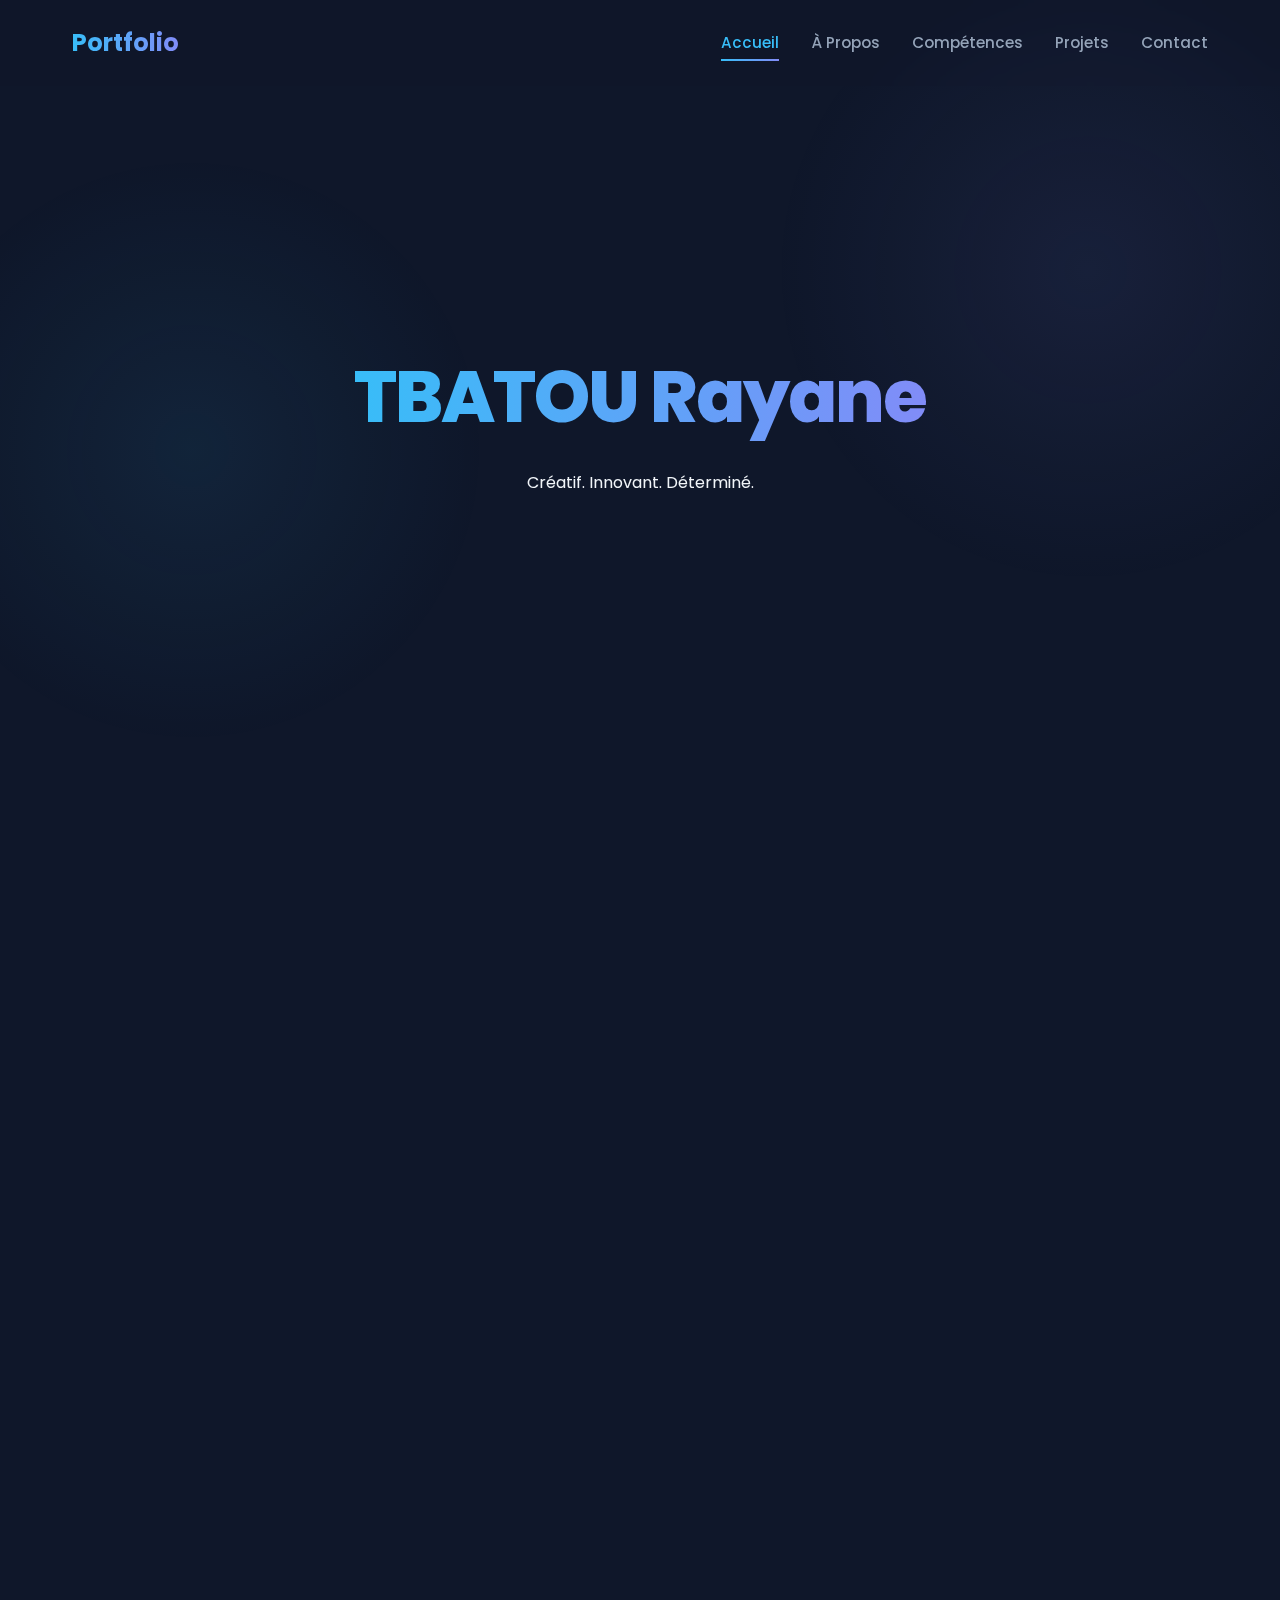
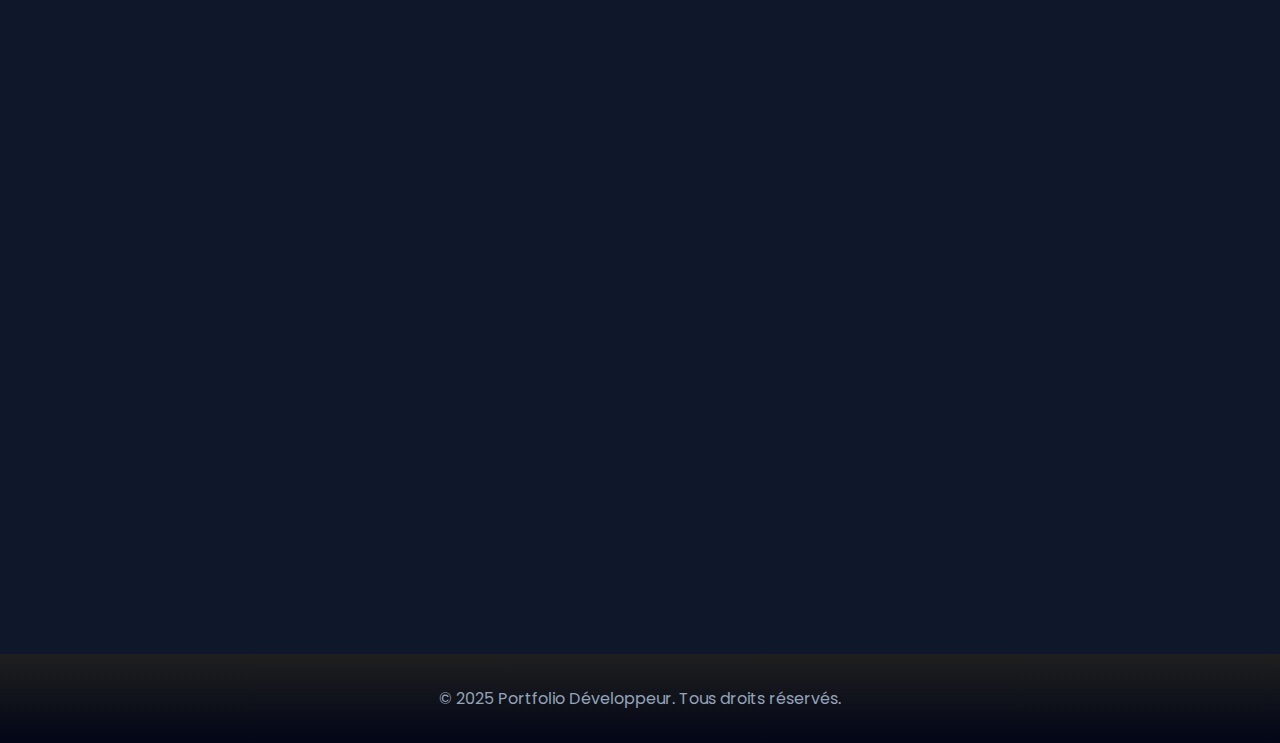
<file: index.html>
<!DOCTYPE html>
<html lang="fr">
<head>
    <meta charset="UTF-8">
    <meta name="viewport" content="width=device-width, initial-scale=1.0">
    <meta name="description" content="Portfolio de TBATOU Rayane - Développeur passionné par la création de solutions innovantes">
    <title>Portfolio | TBATOU Rayane</title>
    <link rel="stylesheet" href="styles.css">
    <link rel="stylesheet" href="styles/popup.css">
    <link rel="stylesheet" href="https://cdnjs.cloudflare.com/ajax/libs/font-awesome/6.0.0/css/all.min.css" integrity="sha512-9usAa10IRO0HhonpyAIVpjrylPvoDwiPUiKdWk5t3PyolY1cOd4DSE0Ga+ri4AuTroPR5aQvXU9xC6qOPnzFeg==" crossorigin="anonymous" referrerpolicy="no-referrer">
    <link rel="preconnect" href="https://fonts.googleapis.com">
    <link rel="preconnect" href="https://fonts.gstatic.com" crossorigin>
    <link href="https://fonts.googleapis.com/css2?family=Poppins:wght@300;400;500;600;700&display=swap" rel="stylesheet">
</head>
<body>
    <nav>
        <div class="navigation">
            <div class="logo">
                <a href="#" class="lien-nav">Portfolio</a>
            </div>
            <ul class="menu-navigation">
                <li><a href="#accueil" class="lien-nav">Accueil</a></li>
                <li><a href="#apropos" class="lien-nav">À Propos</a></li>
                <li><a href="#competences" class="lien-nav">Compétences</a></li>
                <li><a href="#projets" class="lien-nav">Projets</a></li>
                <li><a href="#contact" class="lien-nav">Contact</a></li>
            </ul>
        </div>
    </nav>

    <section id="accueil" class="banniere">
        <div class="contenu-banniere">
            <h1>TBATOU Rayane</h1>
            <p>Créatif. Innovant. Déterminé.</p>
            <a href="#contact" class="bouton-contact">Me Contacter</a>
        </div>
    </section>

    <section id="apropos" class="section">
        <h2>À Propos de Moi</h2>
        <div class="contenu-apropos">
            <div class="texte-apropos">
            </div>
            <!-- Présentation synthétique de l'étudiant -->
            <div class="presentation-card" id="presentation" aria-labelledby="presentation-title">
                <div class="avatar" aria-hidden="true">RT</div>
                <div class="presentation-content">
                    <h3 id="presentation-title">Présentation synthétique</h3>
                    <p><strong>Nom :</strong> TBATOU</p>
                    <p><strong>Prénom :</strong> Rayane</p>
                    <p><strong>Métier visé :</strong> Développeur Web</p>
                    <p><strong>Diplômes :</strong> BAC Technologique spécialités STI2D opions SIN</p>
                    <p class="presentation-bio">Étudiant en développement, je me passionne pour la création d'interfaces soignées et d'architectures efficaces. J'aime apprendre de nouvelles technologies et travailler en équipe sur des projets réels.</p>
                </div>
            </div>
        </div>
    </section>

    <section id="competences" class="section">
    <h2>Compétences</h2>
    <div class="grille-competences">
        <div class="carte-competence">
            <i class="fab fa-html5" style="color:#E34F26; font-size: 3em;"></i>
            <h3>HTML5</h3>
            <p>Structuration de pages web</p>
        </div>
        <div class="carte-competence">
            <i class="fab fa-css3-alt" style="color:#1572B6; font-size: 3em;"></i>
            <h3>CSS3</h3>
            <p>Stylisation et animations</p>
        </div>
        <div class="carte-competence">
            <i class="fab fa-js" style="color:#F7DF1E; font-size: 3em;"></i>
            <h3>JavaScript</h3>
            <p>Interactivité et logique front-end</p>
        </div>
        <div class="carte-competence">
            <i class="fab fa-python" style="color:#3776AB; font-size: 3em;"></i>
            <h3>Python</h3>
            <p>Développement back-end & scripts</p>
        </div>
        <div class="carte-competence">
            <i class="fas fa-database" style="color:#003B57; font-size: 3em;"></i>
            <h3>SQL</h3>
            <p>Gestion de bases de données</p>
        </div>
        <div class="carte-competence">
            <i class="fab fa-java" style="color:#EA2D2E; font-size: 3em;"></i>
            <h3>Java</h3>
            <p>Programmation orientée objet</p>
        </div>
    </div>
</section>

    <section id="projets" class="section">
        <h2>Mes Projets</h2>
        <div class="grille-projets">
            <!-- Projet Principal - Safe Race -->
            <div class="carte-projet principal">
                <div class="badge-principal">Projet Principal</div>
                <div class="projet-contenu">
                    <h3>Safe Race</h3>
                    <p class="projet-resume">
                        Application de gestion complète pour l’organisation et la sécurité des Grands Prix. 
                        Gestion des plannings, équipes, logistique et analyse des performances.
                    </p>
                    <div class="projet-tags">
                    <span class="tag">Java</span>
                        <span class="tag">JavaFX</span>
                        <span class="tag">SQL</span>
                    </div>
                    <div class="projet-actions">
                        <a href="#popup-saferace" class="lien-projet">Voir le projet</a>
                    </div>
                </div>
            </div>
            <!-- Nouveau projet - Adaptation Econocom -->
            <div class="carte-projet principal">
                <div class="projet-contenu">
                    <h3>Econocom (adaptation pour élèves de 3ème)</h3>
                    <p class="projet-resume">Reprise et adaptation d'un site web d'une ESN (Econocom) pour le rendre accessible et pertinent pour des élèves de 3ème en recherche de stage : simplification du contenu, parcours de découverte et ressources pour candidatures.</p>
                    <div class="projet-tags">
                        <span class="tag">HTML</span>
                        <span class="tag">CSS</span>
                    </div>
                    <div class="projet-actions">
                        <a href="#popup-econocom" class="lien-projet">Voir le projet</a>
                    </div>
                </div>
            </div>
        </div>
    </section>

    <section id="contact" class="section">
        <h2>Contact</h2>
        <div class="contenu-contact">
            <div class="contact-info">
                <div class="liens-sociaux">
                    <a href="https://github.com/Rayou-24" class="lien-social" target="_blank" rel="noopener noreferrer">
                        <i class="fab fa-github"></i>
                    </a>
                    <a href="https://fr.linkedin.com/in/rayane-tbatou" class="lien-social" target="_blank" rel="noopener noreferrer">
                        <i class="fab fa-linkedin"></i>
                    </a>
                    <a href="mailto:rayane.tbatou01@gmail.com" class="lien-social">
                        <i class="fas fa-envelope"></i>
                    </a>
                </div>
            </div>
        </div>
    </section>

    <footer>
        <p>&copy; 2025 Portfolio Développeur. Tous droits réservés.</p>
    </footer>
    <!-- Popup pour afficher les détails du projet (sans JavaScript) -->
    <div id="popup-saferace" class="popup">
        <div class="popup-content">
            <div class="popup-header">
                <h2>Safe Race</h2>
                <a href="#" class="popup-close">&times;</a>
            </div>
            <div class="popup-body">
                <div class="projet-detail">
                    <p class="projet-soustitre">Solution complète pour l'organisation des Grands Prix</p>
                    
                    <div class="projet-info">
                        <div class="projet-description">
                            <h2>Description du Projet</h2>
                            <p>Safe Race est une application dédiée à la gestion complète des Grands Prix. Conçue pour les organisateurs d'événements, les équipes et les bénévoles, cette solution permet de coordonner tous les aspects d'un week-end de Grand Prix, de la logistique à la communication en temps réel.</p>
                        </div>

                        <div class="projet-objectifs">
                            <h2>Objectifs Principaux</h2>
                            <ul>
                                <li>Automatiser la gestion des plannings et des ressources</li>
                                <li>Faciliter la communication entre les différents acteurs</li>
                                <li>Fournir des outils d'analyse des performances</li>
                                <li>Améliorer l'expérience des spectateurs et des équipes</li>
                            </ul>
                        </div>

                        <div class="projet-fonctionnalites">
                            <h2>Fonctionnalités Clés</h2>
                            <div class="fonctionnalite-grille">
                                <div class="fonctionnalite">
                                    <i class="fas fa-calendar-alt"></i>
                                    <h3>Gestion des Événements</h3>
                                    <p>Planification détaillée de tous les événements du week-end de course.</p>
                                </div>
                                <div class="fonctionnalite">
                                    <i class="fas fa-users"></i>
                                    <h3>Gestion des Équipes</h3>
                                    <p>Suivi des équipes, pilotes et personnels techniques.</p>
                                </div>
                                <div class="fonctionnalite">
                                    <i class="fas fa-map-marked-alt"></i>
                                    <h3>Logistique</h3>
                                    <p>Gestion des stands, des zones techniques et des accréditations.</p>
                                </div>
                                <div class="fonctionnalite">
                                    <i class="fas fa-tv"></i>
                                    <h3>Médias</h3>
                                    <p>Diffusion d'informations en temps réel et gestion des médias.</p>
                                </div>
                            </div>
                        </div>

                        <div class="projet-technologies">
                            <h2>Technologies Utilisées</h2>
                            <div class="technologies-list">
                                <div class="technologie">
                                    <i class="fab fa-java"></i>
                                    <span>Java 17</span>
                                </div>
                                <div class="technologie">
                                    <i class="fas fa-window-maximize"></i>
                                    <span>JavaFX</span>
                                </div>
                                <div class="technologie">
                                    <i class="fas fa-database"></i>
                                    <span>PostgreSQL</span>
                                </div>
                                <div class="technologie">
                                    <i class="fas fa-sitemap"></i>
                                    <span>Architecture MVC</span>
                                </div>
                            </div>
                        </div>
                    </div>
                </div>
            </div>
        </div>
    </div>

    <!-- Popup pour Econocom -->
    <div id="popup-econocom" class="popup">
        <div class="popup-content">
            <div class="popup-header">
                <h2>Econocom — Adaptation pour élèves de 3ème</h2>
                <a href="#" class="popup-close">&times;</a>
            </div>
            <div class="popup-body">
                <div class="projet-detail">
                    <p class="projet-soustitre">Reprise et simplification d'un site ESN pour jeunes en recherche de stage</p>
                    <div class="projet-info">
                        <div class="projet-description">
                            <h2>Description du Projet</h2>
                            <p>J'ai repris le site d'Econocom pour en faire une version pédagogique destinée aux élèves de 3ème. L'objectif était de simplifier le contenu, améliorer la navigation et fournir des ressources claires pour aider les collégiens à comprendre les métiers et postuler pour un stage.</p>
                        </div>

                        <div class="projet-objectifs">
                            <h2>Objectifs Principaux</h2>
                            <ul>
                                <li>Simplifier le contenu pour un public scolaire</li>
                                <li>Améliorer l'accessibilité et la lisibilité</li>
                                <li>Ajouter des parcours et ressources pour candidatures</li>
                                <li>Conserver l'identité visuelle d'Econocom tout en adaptant le ton</li>
                            </ul>
                        </div>

                        <div class="projet-fonctionnalites">
                            <h2>Rôle et Réalisations</h2>
                            <div class="fonctionnalite-grille">
                                <div class="fonctionnalite">
                                    <i class="fas fa-edit"></i>
                                    <h3>Refonte du contenu</h3>
                                    <p>Simplification des textes et création de fiches métiers adaptées aux collégiens.</p>
                                </div>
                                <div class="fonctionnalite">
                                    <i class="fas fa-universal-access"></i>
                                    <h3>Accessibilité</h3>
                                    <p>Amélioration du contraste, taille de police et navigation au clavier.</p>
                                </div>
                                <div class="fonctionnalite">
                                    <i class="fas fa-user-friends"></i>
                                    <h3>Parcours pédagogique</h3>
                                    <p>Mise en place d'un parcours « Trouver un stage » avec conseils et modèles de mails.</p>
                                </div>
                            </div>
                        </div>

                        <div class="projet-technologies">
                            <h2>Technologies Utilisées</h2>
                            <div class="technologies-list">
                                <div class="technologie">
                                    <i class="fab fa-html5"></i>
                                    <span>HTML5</span>
                                </div>
                                <div class="technologie">
                                    <i class="fab fa-css3-alt"></i>
                                    <span>CSS3</span>
                                </div>
                            </div>
                        </div>
                    </div>
                </div>
            </div>
        </div>
    </div>

    <!-- Scripts JavaScript -->
    <script src="js/animations.js"></script>
</body>
</html>
</file>
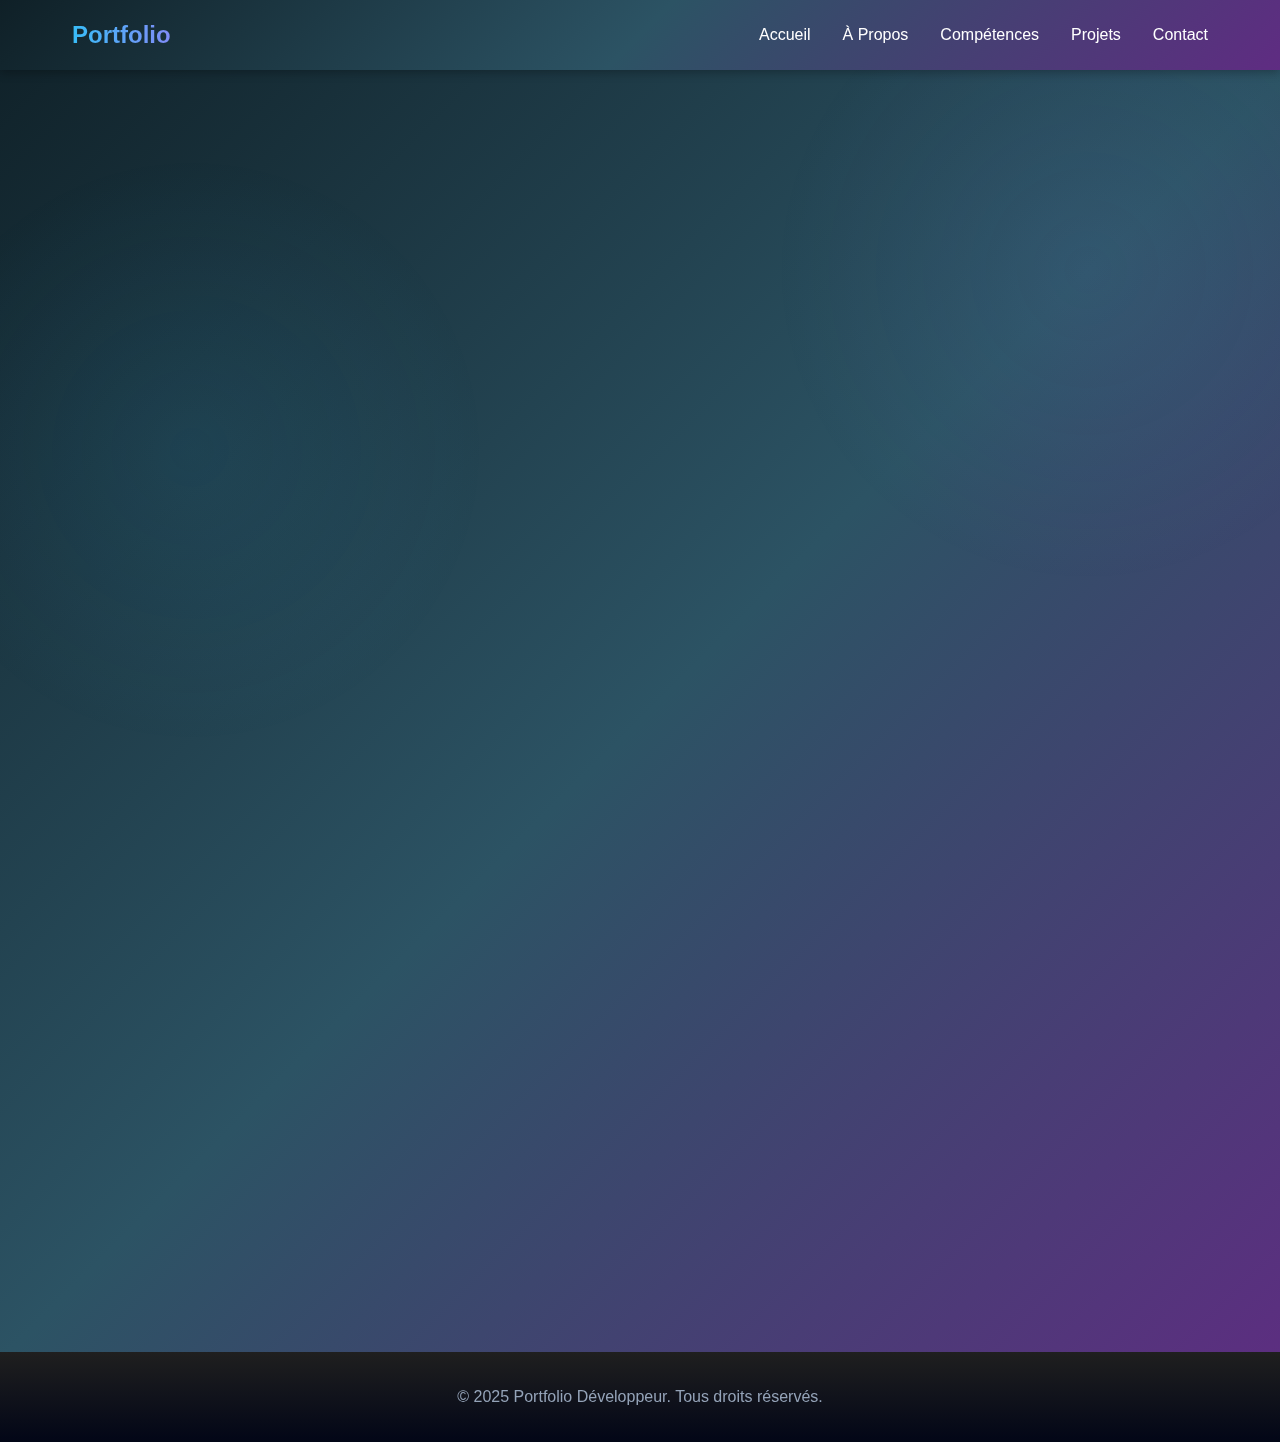
<file: projets/gp-manager.html>
<!DOCTYPE html>
<html lang="fr">
<head>
    <meta charset="UTF-8">
    <meta name="viewport" content="width=device-width, initial-scale=1.0">
    <title>Portfolio</title>
    <link rel="stylesheet" href="../styles.css">
    <link rel="stylesheet" href="gp-manager.css">
    <link rel="stylesheet" href="https://cdnjs.cloudflare.com/ajax/libs/font-awesome/6.0.0/css/all.min.css">
</head>
<body>
    <nav>
        <div class="navigation">
            <div class="logo">
                <a href="../index.html" class="lien-nav">Portfolio</a>
            </div>
            <ul class="menu-navigation">
                <li><a href="../index.html#accueil" class="lien-nav">Accueil</a></li>
                <li><a href="../index.html#apropos" class="lien-nav">À Propos</a></li>
                <li><a href="../index.html#competences" class="lien-nav">Compétences</a></li>
                <li><a href="../index.html#projets" class="lien-nav">Projets</a></li>
                <li><a href="../index.html#contact" class="lien-nav">Contact</a></li>
            </ul>
        </div>
    </nav>

    <section class="projet-detail section">
        <h1>Safe Race</h1>
        <p class="projet-soustitre">Solution complète pour l'organisation des Grands Prix</p>
        
        <div class="projet-info">
            <div class="projet-description">
                <h2>Description du Projet</h2>
                <p>Safe Race est une application dédiée à la gestion complète des Grands Prix. Conçue pour les organisateurs d'événements, les équipes et les bénévoles, cette solution permet de coordonner tous les aspects d'un week-end de Grand Prix, de la logistique à la communication en temps réel.</p>
            </div>

            <div class="projet-objectifs">
                <h2>Objectifs Principaux</h2>
                <ul>
                    <li>Automatiser la gestion des plannings et des ressources</li>
                    <li>Faciliter la communication entre les différents acteurs</li>
                    <li>Fournir des outils d'analyse des performances</li>
                    <li>Améliorer l'expérience des spectateurs et des équipes</li>
                </ul>
            </div>

            <div class="projet-fonctionnalites">
                <h2>Fonctionnalités Clés</h2>
                <div class="fonctionnalite-grille">
                    <div class="fonctionnalite">
                        <i class="fas fa-calendar-alt"></i>
                        <h3>Gestion des Événements</h3>
                        <p>Planification détaillée de tous les événements du week-end de course.</p>
                    </div>
                    <div class="fonctionnalite">
                        <i class="fas fa-users"></i>
                        <h3>Gestion des Équipes</h3>
                        <p>Suivi des équipes, pilotes et personnels techniques.</p>
                    </div>
                    <div class="fonctionnalite">
                        <i class="fas fa-map-marked-alt"></i>
                        <h3>Logistique</h3>
                        <p>Gestion des stands, des zones techniques et des accréditations.</p>
                    </div>
                    <div class="fonctionnalite">
                        <i class="fas fa-tv"></i>
                        <h3>Médias</h3>
                        <p>Diffusion d'informations en temps réel et gestion des médias.</p>
                    </div>
                </div>
            </div>

            <div class="projet-technologies">
                <h2>Technologies Utilisées</h2>
                <div class="technologies-list">
                    <div class="technologie">
                        <i class="fab fa-java"></i>
                        <span>Java 17</span>
                    </div>
                    <div class="technologie">
                        <i class="fas fa-window-maximize"></i>
                        <span>JavaFX</span>
                    </div>
                    <div class="technologie">
                        <i class="fas fa-database"></i>
                        <span>PostgreSQL</span>
                    </div>
                    <div class="technologie">
                        <i class="fas fa-sitemap"></i>
                        <span>Architecture MVC</span>
                    </div>
                    <div class="technologie">
                        <i class="fas fa-mobile-alt"></i>
                        <span>Application Mobile (Future version)</span>
                    </div>
                </div>
            </div>
        </div>
    </section>

    <footer>
        <p>&copy; 2025 Portfolio Développeur. Tous droits réservés.</p>
    </footer>
</body>
</html>
</file>
<file: styles.css>
:root {
    --dark-bg: #0f172a;
    --darker-bg: #020617;
    --card-bg: rgba(30, 41, 59, 0.7);
    --accent-color: #38bdf8;
    --accent-color-hover: #0ea5e9;
    --text-color: #f1f5f9;
    --text-secondary: #94a3b8;
    --gradient-primary: linear-gradient(135deg, #0f172a 0%, #1e293b 100%);
    --gradient-accent: linear-gradient(90deg, #38bdf8, #818cf8);
    --shadow-sm: 0 4px 6px -1px rgba(0, 0, 0, 0.1), 0 2px 4px -1px rgba(0, 0, 0, 0.06);
    --shadow-md: 0 10px 15px -3px rgba(0, 0, 0, 0.1), 0 4px 6px -2px rgba(0, 0, 0, 0.05);
    --shadow-lg: 0 20px 25px -5px rgba(0, 0, 0, 0.1), 0 10px 10px -5px rgba(0, 0, 0, 0.04);
    --border-radius: 16px;
    --glass-border: 1px solid rgba(255, 255, 255, 0.1);
    --transition-fast: 0.2s cubic-bezier(0.4, 0, 0.2, 1);
    --transition-normal: 0.3s cubic-bezier(0.4, 0, 0.2, 1);
    --transition-slow: 0.5s cubic-bezier(0.4, 0, 0.2, 1);
}

* {
    margin: 0;
    padding: 0;
    box-sizing: border-box;
    scroll-behavior: smooth;
}

/* La police est maintenant importée dans le HTML pour de meilleures performances */

@keyframes fadeIn {
    from { opacity: 0; }
    to { opacity: 1; }
}

@keyframes slideUp {
    from { transform: translateY(20px); opacity: 0; }
    to { transform: translateY(0); opacity: 1; }
}

@keyframes pulse {
    0% { transform: scale(1); }
    50% { transform: scale(1.05); }
    100% { transform: scale(1); }
}

@keyframes float {
    0% { transform: translateY(0px); }
    50% { transform: translateY(-10px); }
    100% { transform: translateY(0px); }
}

body {
    font-family: 'Poppins', sans-serif;
    background: var(--dark-bg);
    color: var(--text-color);
    line-height: 1.6;
    overflow-x: hidden;
    position: relative;
}

/* Modern animated background */
body::before {
    content: '';
    position: fixed;
    top: 0;
    left: 0;
    width: 100%;
    height: 100%;
    background: 
        radial-gradient(circle at 15% 50%, rgba(56, 189, 248, 0.08), transparent 25%),
        radial-gradient(circle at 85% 30%, rgba(129, 140, 248, 0.08), transparent 25%);
    z-index: -1;
    pointer-events: none;
}

.texte-apropos {
    text-align: center;
    animation: slideUp 1s ease forwards;
}

/* Présentation synthétique */
.presentation-card {
    display: flex;
    gap: 1.5rem;
    align-items: center;
    justify-content: center;
    background: linear-gradient(145deg, rgba(255,255,255,0.03), rgba(255,255,255,0.02));
    padding: 1.5rem;
    border-radius: var(--border-radius);
    margin: 2rem auto 0 auto;
    max-width: 900px;
    border: 1px solid rgba(255,255,255,0.05);
    box-shadow: var(--shadow-sm);
}

.presentation-card .avatar {
    width: 96px;
    height: 96px;
    border-radius: 50%;
    background: var(--gradient-accent);
    display: flex;
    align-items: center;
    justify-content: center;
    font-weight: 700;
    font-size: 1.5rem;
    color: white;
    flex-shrink: 0;
}

.presentation-content h3 {
    margin-bottom: 0.5rem;
    color: var(--accent-color);
}

.presentation-content p {
    color: var(--text-secondary);
    margin: 0.2rem 0;
}

.presentation-bio {
    margin-top: 0.75rem;
    color: var(--text-color);
}

@media (max-width: 768px) {
    .presentation-card {
        flex-direction: column;
        text-align: center;
        padding: 1rem;
    }

    .presentation-card .avatar {
        width: 80px;
        height: 80px;
    }
}

/* Navigation */
nav {
    position: fixed;
    width: 100%;
    top: 0;
    z-index: 1000;
    padding: 1.5rem 0;
    transition: all var(--transition-normal);
    background: rgba(15, 23, 42, 0.05); /* Presque totalement transparent */
    backdrop-filter: blur(8px); /* Léger flou initial */
    -webkit-backdrop-filter: blur(8px);
}

nav.scrolled {
    padding: 1rem 0;
    background: rgba(15, 23, 42, 0.65); /* Transparence plus marquée au scroll */
    backdrop-filter: blur(16px); /* Flou intense (Glassmorphism) */
    -webkit-backdrop-filter: blur(16px);
    border-bottom: 1px solid rgba(255, 255, 255, 0.05);
    box-shadow: var(--shadow-md);
}

.navigation {
    max-width: 1200px;
    margin: 0 auto;
    display: flex;
    justify-content: space-between;
    align-items: center;
    padding: 0 2rem;
}

.logo a {
    font-size: 1.5rem;
    font-weight: 700;
    color: var(--text-color);
    text-decoration: none;
    background: var(--gradient-accent);
    -webkit-background-clip: text;
    -webkit-text-fill-color: transparent;
    position: relative;
}

.menu-navigation {
    display: flex;
    list-style: none;
    gap: 2rem;
}

.lien-nav {
    text-decoration: none;
    color: var(--text-secondary);
    font-weight: 500;
    font-size: 0.95rem;
    transition: var(--transition-fast);
    position: relative;
    padding: 0.5rem 0;
}

.lien-nav:hover, .lien-nav.active {
    color: var(--accent-color);
}

.lien-nav::after {
    content: '';
    position: absolute;
    bottom: 0;
    left: 0;
    width: 0;
    height: 2px;
    background: var(--gradient-accent);
    transition: width var(--transition-normal);
}

.lien-nav:hover::after, .lien-nav.active::after {
    width: 100%;
}

/* Hamburger Menu */
.hamburger {
    display: none;
    cursor: pointer;
    width: 30px;
    height: 20px;
    position: relative;
    z-index: 1001;
}

.hamburger span {
    display: block;
    position: absolute;
    height: 2px;
    width: 100%;
    background: var(--text-color);
    border-radius: 2px;
    transition: var(--transition-normal);
}

.hamburger span:nth-child(1) { top: 0; }
.hamburger span:nth-child(2) { top: 9px; }
.hamburger span:nth-child(3) { top: 18px; }

.hamburger.active span:nth-child(1) {
    transform: rotate(45deg);
    top: 9px;
}

.hamburger.active span:nth-child(2) {
    opacity: 0;
}

.hamburger.active span:nth-child(3) {
    transform: rotate(-45deg);
    top: 9px;
}

@media (max-width: 768px) {
    .hamburger {
        display: block;
    }

    .menu-navigation {
        position: fixed;
        top: 0;
        right: -100%;
        width: 70%;
        height: 100vh;
        background: rgba(15, 23, 42, 0.95);
        backdrop-filter: blur(10px);
        flex-direction: column;
        justify-content: center;
        align-items: center;
        transition: var(--transition-normal);
        box-shadow: -5px 0 15px rgba(0,0,0,0.3);
    }

    .menu-navigation.active {
        right: 0;
    }
}

/* Bannière */
.banniere {
    height: 100vh;
    display: flex;
    align-items: center;
    justify-content: center;
    text-align: center;
    position: relative;
    overflow: hidden;
}

.contenu-banniere {
    z-index: 1;
    max-width: 800px;
    padding: 0 2rem;
}

.contenu-banniere h1 {
    font-size: 4.5rem;
    font-weight: 800;
    margin-bottom: 1rem;
    background: var(--gradient-accent);
    -webkit-background-clip: text;
    background-clip: text;
    -webkit-text-fill-color: transparent;
    animation: slideUp 0.8s ease forwards;
    letter-spacing: -2px;
}

.typing-text {
    font-size: 1.5rem;
    color: var(--text-secondary);
    margin-bottom: 2.5rem;
    min-height: 1.6em;
    font-weight: 300;
}

.bouton-contact {
    display: inline-block;
    padding: 1rem 2.5rem;
    background: var(--gradient-accent);
    color: white;
    text-decoration: none;
    border-radius: 50px;
    font-weight: 600;
    transition: all var(--transition-normal);
    box-shadow: 0 4px 15px rgba(56, 189, 248, 0.3);
    position: relative;
    overflow: hidden;
}

.bouton-contact:hover {
    transform: translateY(-3px);
    box-shadow: 0 8px 25px rgba(56, 189, 248, 0.4);
}

.bouton-contact::after {
    content: '';
    position: absolute;
    top: 0;
    left: 0;
    width: 100%;
    height: 100%;
    background: linear-gradient(rgba(255,255,255,0.2), transparent);
    opacity: 0;
    transition: opacity var(--transition-normal);
}

.bouton-contact:hover::after {
    opacity: 1;
}

@media (max-width: 768px) {
    .contenu-banniere h1 {
        font-size: 3rem;
    }
    
    .typing-text {
        font-size: 1.2rem;
    }
}

/* Sections */
.section {
    padding: 7rem 2rem;
    max-width: 1200px;
    margin: 0 auto;
    opacity: 0;
    transform: translateY(50px) scale(0.95);
    filter: blur(5px);
    transition: opacity 0.8s ease-out, transform 0.8s cubic-bezier(0.25, 0.46, 0.45, 0.94), filter 0.8s ease-out;
}

.section.visible {
    opacity: 1;
    transform: translateY(0) scale(1);
    filter: blur(0);
}

.section h2 {
    text-align: center;
    margin-bottom: 3rem;
    font-size: 2.5rem;
    position: relative;
    display: inline-block;
    left: 50%;
    transform: translateX(-50%);
    padding-bottom: 1rem;
}

.section h2::after {
    content: '';
    position: absolute;
    bottom: 0;
    left: 50%;
    transform: translateX(-50%);
    width: 80px;
    height: 3px;
    background: var(--gradient-accent);
    border-radius: 3px;
}

/* Grille des compétences */
.grille-competences {
    display: grid;
    grid-template-columns: repeat(auto-fit, minmax(250px, 1fr));
    gap: 2rem;
    justify-content: center;
    justify-items: center;
    max-width: 900px;
    margin-left: auto;
    margin-right: auto;
}

.carte-competence {
    background: var(--card-bg);
    backdrop-filter: blur(12px);
    padding: 2rem;
    border-radius: var(--border-radius);
    text-align: center;
    transition: all var(--transition-normal);
    box-shadow: var(--shadow-sm);
    border: var(--glass-border);
    position: relative;
    overflow: hidden;
    z-index: 1;
    width: 100%;
}

.carte-competence::before {
    content: '';
    position: absolute;
    top: 0;
    left: 0;
    width: 100%;
    height: 100%;
    background: linear-gradient(120deg, transparent, rgba(255, 255, 255, 0.05), transparent);
    transform: translateX(-100%);
    transition: all 0.6s;
    z-index: -1;
}

.carte-competence:hover::before {
    transform: translateX(100%);
}

.carte-competence:hover {
    transform: translateY(-10px);
    box-shadow: var(--shadow-lg);
    border-color: rgba(56, 189, 248, 0.3);
}

.carte-competence i {
    font-size: 3rem;
    margin-bottom: 1rem;
    transition: transform 0.4s ease;
    background: var(--gradient-accent);
    -webkit-background-clip: text;
    background-clip: text;
    -webkit-text-fill-color: transparent;
}

.carte-competence:hover i {
    transform: scale(1.2);
    animation: pulse 1s infinite;
}

.carte-competence h3 {
    margin-bottom: 0.5rem;
    font-size: 1.2rem;
    font-weight: 600;
}

.carte-competence p {
    color: var(--text-secondary);
    font-size: 0.9rem;
}

/* Grille des projets */
.grille-projets {
    display: grid;
    grid-template-columns: repeat(auto-fit, minmax(300px, 1fr));
    gap: 2rem;
}

.carte-projet {
    background: var(--card-bg);
    backdrop-filter: blur(12px);
    padding: 1.5rem;
    border-radius: var(--border-radius);
    text-align: left;
    transition: all var(--transition-normal);
    position: relative;
    overflow: hidden;
    border: var(--glass-border);
    box-shadow: var(--shadow-sm);
    display: flex;
    flex-direction: column;
}

.carte-projet.principal {
    grid-column: 1 / -1;
    display: grid;
    grid-template-columns: 1fr 1fr;
    align-items: center;
    gap: 2rem;
    padding: 0;
    overflow: hidden;
}

.carte-projet.principal .projet-image {
    height: 100%;
    object-fit: cover;
    border-radius: 0;
    margin-bottom: 0;
}

.carte-projet.principal .projet-contenu {
    padding: 2rem;
}

.badge-principal {
    position: absolute;
    top: 1rem;
    right: 1rem;
    background: var(--gradient-accent);
    color: white;
    padding: 0.4rem 1rem;
    border-radius: 20px;
    font-size: 0.8rem;
    font-weight: bold;
    z-index: 1;
    box-shadow: var(--shadow-sm);
    animation: pulse 2s infinite ease-in-out;
}

.projet-image {
    width: 100%;
    height: 200px;
    object-fit: cover;
    border-radius: 8px;
    margin-bottom: 1rem;
}

.projet-resume {
    color: var(--text-secondary);
    margin: 1rem 0;
    line-height: 1.6;
    flex-grow: 1;
}

.projet-tags {
    display: flex;
    flex-wrap: wrap;
    gap: 0.5rem;
    margin: 1rem 0;
}

.tag {
    background: rgba(56, 189, 248, 0.1);
    color: var(--accent-color);
    padding: 0.3rem 0.8rem;
    border-radius: 20px;
    font-size: 0.8rem;
    border: 1px solid rgba(56, 189, 248, 0.2);
}

.projet-actions {
    display: flex;
    gap: 1rem;
    margin-top: auto;
}

.lien-projet {
    display: inline-block;
    padding: 0.6rem 1.2rem;
    background: var(--gradient-accent);
    color: white;
    text-decoration: none;
    border-radius: 6px;
    font-weight: 500;
    transition: all var(--transition-fast);
    font-size: 0.9rem;
}

.lien-projet:hover {
    transform: translateY(-2px);
    box-shadow: 0 4px 12px rgba(56, 189, 248, 0.3);
}

.lien-secondaire {
    padding: 0.6rem 1.2rem;
    border: 1px solid var(--accent-color);
    color: var(--accent-color);
    border-radius: 6px;
    text-decoration: none;
    transition: all 0.3s ease;
    font-size: 0.9rem;
}

.lien-secondaire:hover {
    background: rgba(56, 189, 248, 0.1);
}

.carte-projet:hover {
    transform: translateY(-10px);
    box-shadow: var(--shadow-lg);
    border-color: rgba(56, 189, 248, 0.3);
}

/* Styles pour la page de détail des projets */
.projet-detail {
    background: var(--card-bg);
    backdrop-filter: blur(12px);
    padding: 3rem 2rem;
    border-radius: 10px;
    margin: 2rem auto;
    max-width: 1200px;
    color: var(--text-color);
    border: var(--glass-border);
}

@media (max-width: 768px) {
    .carte-projet.principal {
        grid-template-columns: 1fr;
    }
    
    .carte-projet.principal .projet-image {
        height: 250px;
    }
}

.projet-detail h1 {
    font-size: 2.5rem;
    margin-bottom: 0.5rem;
    color: var(--accent-color);
}

.projet-soustitre {
    font-size: 1.2rem;
    color: var(--text-secondary);
    margin-bottom: 2rem;
}

.projet-info {
    display: grid;
    gap: 2.5rem;
}

.projet-info h2 {
    color: var(--accent-color);
    margin-bottom: 1rem;
    font-size: 1.8rem;
    border-bottom: 2px solid var(--accent-color);
    padding-bottom: 0.5rem;
    display: inline-block;
}

.projet-info p, .projet-info li {
    line-height: 1.8;
    margin-bottom: 1rem;
}

.projet-info ul {
    padding-left: 1.5rem;
    margin-bottom: 1.5rem;
}

.projet-info li {
    margin-bottom: 0.8rem;
    position: relative;
}

.fonctionnalite-grille {
    display: grid;
    grid-template-columns: repeat(auto-fill, minmax(250px, 1fr));
    gap: 1.5rem;
    margin: 2rem 0;
}

.fonctionnalite {
    background: rgba(255, 255, 255, 0.05);
    padding: 1.5rem;
    border-radius: 8px;
    transition: transform 0.3s ease;
}

.fonctionnalite:hover {
    transform: translateY(-5px);
}

.fonctionnalite i {
    font-size: 2rem;
    color: var(--accent-color);
    margin-bottom: 1rem;
    display: block;
}

.fonctionnalite h3 {
    color: var(--accent-color);
    margin: 0.5rem 0;
}

.technologies-list {
    display: flex;
    flex-wrap: wrap;
    gap: 1.5rem;
    margin: 1.5rem 0;
}

.technologie {
    display: flex;
    align-items: center;
    gap: 0.5rem;
    background: rgba(255, 255, 255, 0.1);
    padding: 0.5rem 1rem;
    border-radius: 20px;
}

.technologie i {
    color: var(--accent-color);
}

/* Ces styles sont maintenant dans gp-manager.css */

/* Responsive Design */
@media (max-width: 768px) {
    .projet-detail {
        padding: 2rem 1rem;
    }
    
    .fonctionnalite-grille {
        grid-template-columns: 1fr;
    }
    
    .technologies-list {
        justify-content: center;
    }
}

.lien-projet {
    display: inline-flex;
    align-items: center;
    gap: 0.5rem;
    margin-top: 1.5rem;
    padding: 0.7rem 1.5rem;
    background: var(--gradient-accent);
    color: white;
    text-decoration: none;
    border-radius: 50px;
    font-weight: 600;
    transition: all var(--transition-normal);
    box-shadow: var(--shadow-sm);
    position: relative;
    overflow: hidden;
}

.lien-projet::before {
    content: '';
    position: absolute;
    top: 0;
    left: -100%;
    width: 100%;
    height: 100%;
    background: linear-gradient(90deg, transparent, rgba(255, 255, 255, 0.2), transparent);
    transition: all 0.6s;
}

.lien-projet:hover {
    transform: translateY(-3px);
    box-shadow: var(--shadow-md);
}

.lien-projet:hover::before {
    left: 100%;
}

/* Style redondant supprimé */

/* Bouton Contact */
.bouton-contact {
    display: inline-block;
    padding: 1rem 2.5rem;
    background: var(--gradient-accent);
    color: white;
    text-decoration: none;
    border-radius: 50px;
    font-weight: 600;
    letter-spacing: 1px;
    transition: all var(--transition-normal);
    box-shadow: var(--shadow-md);
    position: relative;
    overflow: hidden;
    animation: fadeIn 1s ease 0.5s forwards;
    opacity: 0;
}

.bouton-contact::before {
    content: '';
    position: absolute;
    top: 0;
    left: -100%;
    width: 100%;
    height: 100%;
    background: linear-gradient(90deg, transparent, rgba(255, 255, 255, 0.2), transparent);
    transition: all 0.6s;
}

.bouton-contact:hover {
    transform: translateY(-5px);
    box-shadow: var(--shadow-lg);
}

.bouton-contact:hover::before {
    left: 100%;
}

/* Section Contact */
.contenu-contact {
    text-align: center;
}

/* Styles pour le formulaire de contact */
.contact-grid {
    display: grid;
    /* 3 columns: flexible sides + central column for the form */
    grid-template-columns: 1fr minmax(0, 700px) 1fr;
    gap: 2rem;
    align-items: start;
    max-width: 1100px;
    margin: 0 auto;
}

.contact-info {
    /* Placer les réseaux sous le formulaire en occupant toute la largeur */
    text-align: center;
    grid-column: 1 / -1;
    margin-top: 1rem;
}

.contact-form {
    background: linear-gradient(145deg, rgba(255,255,255,0.02), rgba(255,255,255,0.01));
    padding: 1.5rem;
    border-radius: 12px;
    border: 1px solid rgba(255,255,255,0.04);
    /* Centrer et placer dans la colonne centrale */
    max-width: 700px;
    margin: 0 auto;
    grid-column: 2;
}

.contact-form h3 {
    color: var(--accent-color);
    margin-bottom: 1rem;
}

.form-group {
    margin-bottom: 1rem;
    text-align: left;
}

.form-group label {
    display: block;
    margin-bottom: 0.4rem;
    color: var(--text-secondary);
    font-size: 0.95rem;
}

.form-group input,
.form-group textarea {
    width: 100%;
    padding: 0.8rem 1rem;
    border-radius: 8px;
    border: 1px solid rgba(255,255,255,0.06);
    background: rgba(0,0,0,0.4);
    color: var(--text-color);
    resize: vertical;
    transition: box-shadow var(--transition-fast), transform var(--transition-fast);
}

.form-group input:focus,
.form-group textarea:focus {
    outline: none;
    box-shadow: 0 6px 20px rgba(0,0,0,0.4);
    transform: translateY(-2px);
}

.field-error {
    color: #ffb4b4;
    font-size: 0.85rem;
    margin-top: 0.35rem;
    min-height: 1.1em;
}

.form-actions {
    display: flex;
    gap: 1rem;
    align-items: center;
}

.btn-submit {
    padding: 0.7rem 1.2rem;
    background: var(--accent-color);
    color: white;
    border: none;
    border-radius: 8px;
    cursor: pointer;
    font-weight: 600;
    transition: background var(--transition-fast), transform var(--transition-fast);
}

.btn-submit:hover {
    background: var(--accent-color-hover);
    transform: translateY(-3px);
}

.form-status {
    color: var(--text-secondary);
    font-size: 0.95rem;
}

.form-status {
    color: var(--text-secondary);
    font-size: 0.95rem;
}

/* classes d'état pour le statut du formulaire */
.form-status.success { color: lightgreen; }
.form-status.error { color: #ffb4b4; }

.liens-sociaux {
    display: flex;
    justify-content: center;
    gap: 2rem;
}

.lien-social {
    color: var(--text-color);
    font-size: 2rem;
    transition: all 0.3s ease;
}

.lien-social:hover {
    color: var(--accent-color);
    transform: translateY(-5px);
}

/* Footer */
.footer {
    text-align: center;
    padding: 2rem;
    background: var(--darker-bg);
    color: var(--text-secondary);
    border-top: 1px solid rgba(255, 255, 255, 0.05);
    margin-top: 4rem;
}

/* Back to Top Button */
.back-to-top {
    position: fixed;
    bottom: 2rem;
    right: 2rem;
    background: var(--gradient-accent);
    color: white;
    width: 50px;
    height: 50px;
    border-radius: 50%;
    display: flex;
    align-items: center;
    justify-content: center;
    text-decoration: none;
    opacity: 0;
    visibility: hidden;
    transition: all var(--transition-normal);
    z-index: 999;
    box-shadow: var(--shadow-md);
}

.back-to-top.visible {
    opacity: 1;
    visibility: visible;
}

.back-to-top:hover {
    transform: translateY(-5px);
    box-shadow: var(--shadow-lg);
}

/* Scrollbar */
::-webkit-scrollbar {
    width: 10px;
}

::-webkit-scrollbar-track {
    background: var(--darker-bg);
}

::-webkit-scrollbar-thumb {
    background: #334155;
    border-radius: 5px;
}

::-webkit-scrollbar-thumb:hover {
    background: var(--accent-color);
}

.lien-social:hover {
    transform: translateY(-5px) scale(1.2);
    color: var(--accent-color);
}

/* Pied de page */
footer {
    text-align: center;
    padding: 2rem;
    background: linear-gradient(0deg, var(--darker-bg) 0%, #1f1f1f 100%);
    color: var(--text-secondary);
}

/* Design Responsive */
@media (max-width: 768px) {
    .menu-navigation {
        display: none;
    }
    
    .banniere h1 {
        font-size: 2.5rem;
    }
    
    .banniere p {
        font-size: 1.2rem;
    }
    
    .section {
        padding: 3rem 1rem;
    }

    .contact-grid {
        grid-template-columns: 1fr;
    }

    /* On small screens the form should occupy full width and networks stay below */
    .contact-form {
        grid-column: 1;
        max-width: 100%;
        margin: 0 auto;
    }
}
</file>
<file: styles/popup.css>
/* Styles pour la popup de projet (sans JavaScript) */
.popup {
    position: fixed;
    top: 0;
    left: 0;
    width: 100%;
    height: 100%;
    background-color: rgba(0, 0, 0, 0.85);
    display: flex;
    justify-content: center;
    align-items: center;
    z-index: 2000;
    opacity: 0;
    visibility: hidden;
    transition: all 0.3s ease;
    backdrop-filter: blur(5px);
}

/* Afficher la popup quand l'ancre correspond à l'ID */
.popup:target {
    opacity: 1;
    visibility: visible;
}

.popup-content {
    position: relative;
    width: 90%;
    max-width: 1000px;
    max-height: 90vh;
    background: linear-gradient(145deg, var(--darker-bg) 0%, #1f1f1f 100%);
    border-radius: 10px;
    overflow-y: auto;
    transform: translateY(20px);
    transition: transform 0.4s ease;
    box-shadow: 0 5px 30px rgba(0, 0, 0, 0.3);
    animation: slideIn 0.4s ease forwards;
}

@keyframes slideIn {
    from { transform: translateY(30px); opacity: 0.5; }
    to { transform: translateY(0); opacity: 1; }
}

.popup-header {
    padding: 1.5rem 2rem;
    border-bottom: 1px solid rgba(255, 255, 255, 0.1);
    display: flex;
    justify-content: space-between;
    align-items: center;
    position: sticky;
    top: 0;
    background: inherit;
    z-index: 10;
    backdrop-filter: blur(5px);
}

.popup-header h2 {
    margin: 0;
    font-size: 1.8rem;
    background: var(--gradient-accent);
    -webkit-background-clip: text;
    background-clip: text;
    color: transparent;
}

.popup-body {
    padding: 2rem;
}

.popup-close {
    color: var(--accent-color);
    font-size: 2rem;
    text-decoration: none;
    width: 40px;
    height: 40px;
    display: flex;
    align-items: center;
    justify-content: center;
    border-radius: 50%;
    background: rgba(0, 0, 0, 0.2);
    transition: all 0.3s ease;
}

.popup-close:hover {
    background: rgba(255, 255, 255, 0.1);
    transform: rotate(90deg);
}

/* Masquer le défilement du body quand la popup est ouverte */
.popup:target + .popup ~ body {
    overflow: hidden;
}

/* Styles responsifs */
@media (max-width: 768px) {
    .popup-container {
        padding: 1.5rem;
        width: 95%;
    }
}
</file>
<file: projets/gp-manager.css>
/* Styles spécifiques à la page Safe Race / GP Manager */

body {
    font-family: 'Segoe UI', Tahoma, Geneva, Verdana, sans-serif;
    background: linear-gradient(135deg, #0f2027 0%, #2c5364 50%, #5f2c82 100%) !important;
    color: var(--text-color);
    line-height: 1.6;
}

nav {
    position: fixed;
    top: 0;
    left: 0;
    width: 100%;
    background: linear-gradient(135deg, #0f2027 0%, #2c5364 50%, #5f2c82 100%);
    padding: 1rem 0;
    z-index: 1000;
    box-shadow: 0 2px 10px rgba(0, 0, 0, 0.3);
    backdrop-filter: blur(5px);
}

.navigation {
    max-width: 1200px;
    margin: 0 auto;
    display: flex;
    justify-content: space-between;
    align-items: center;
    padding: 0 2rem;
}

.logo a {
    font-size: 1.5rem;
    font-weight: bold;
    color: var(--accent-red);
    text-decoration: none;
    transition: color 0.3s ease;
}

.menu-navigation {
    list-style: none;
    display: flex;
    gap: 2rem;
}

.lien-nav {
    color: #fff;
    text-decoration: none;
    font-size: 1rem;
    font-weight: 500;
    transition: color 0.3s;
}
.lien-nav:hover {
    color: var(--accent-red);
}

.projet-detail {
    background: linear-gradient(145deg, var(--darker-bg) 0%, #1f1f1f 100%);
    padding: 3rem 2rem;
    border-radius: 10px;
    margin: 2rem auto 1rem auto;
    max-width: 1200px;
    color: var(--text-color);
    box-shadow: 0 4px 24px rgba(0,0,0,0.18);
}


.projet-detail h1 {
    font-size: 2.5rem;
    color: var(--accent-red);
    margin-bottom: 0.5rem;
}

.projet-soustitre {
    font-size: 1.2rem;
    color: var(--text-secondary);
    margin-bottom: 2rem;
}

.projet-info {
    display: grid;
    gap: 2.5rem;
}

.projet-info h2 {
    color: var(--accent-red);
    margin-bottom: 1rem;
    font-size: 1.8rem;
    border-bottom: 2px solid var(--accent-red);
    padding-bottom: 0.5rem;
    display: inline-block;
}

.projet-info ul {
    padding-left: 1.5rem;
    margin-bottom: 1.5rem;
}

.fonctionnalite-grille {
    display: grid;
    grid-template-columns: repeat(auto-fill, minmax(250px, 1fr));
    gap: 1.5rem;
    margin: 2rem 0;
}

.fonctionnalite {
    background: rgba(255, 255, 255, 0.05);
    padding: 1.5rem;
    border-radius: 8px;
    transition: transform 0.3s ease;
    box-shadow: 0 2px 8px rgba(0,0,0,0.08);
}
.fonctionnalite:hover {
    transform: translateY(-5px);
}
.fonctionnalite i {
    font-size: 2rem;
    color: var(--accent-red);
    margin-bottom: 1rem;
    display: block;
}
.fonctionnalite h3 {
    color: var(--accent-red);
    margin: 0.5rem 0;
}

.technologies-list {
    display: flex;
    flex-wrap: wrap;
    gap: 1.5rem;
    margin: 1.5rem 0;
}
.technologie {
    display: flex;
    align-items: center;
    gap: 0.5rem;
    background: rgba(255, 255, 255, 0.1);
    padding: 0.5rem 1rem;
    border-radius: 20px;
}
.technologie i {
    color: var(--accent-red);
}

@media (max-width: 900px) {
    .projet-detail {
        padding: 1.5rem 0.5rem;
    }
    .fonctionnalite-grille {
        grid-template-columns: 1fr;
    }
    .technologies-list {
        flex-direction: column;
        gap: 0.7rem;
    }
}
</file>
